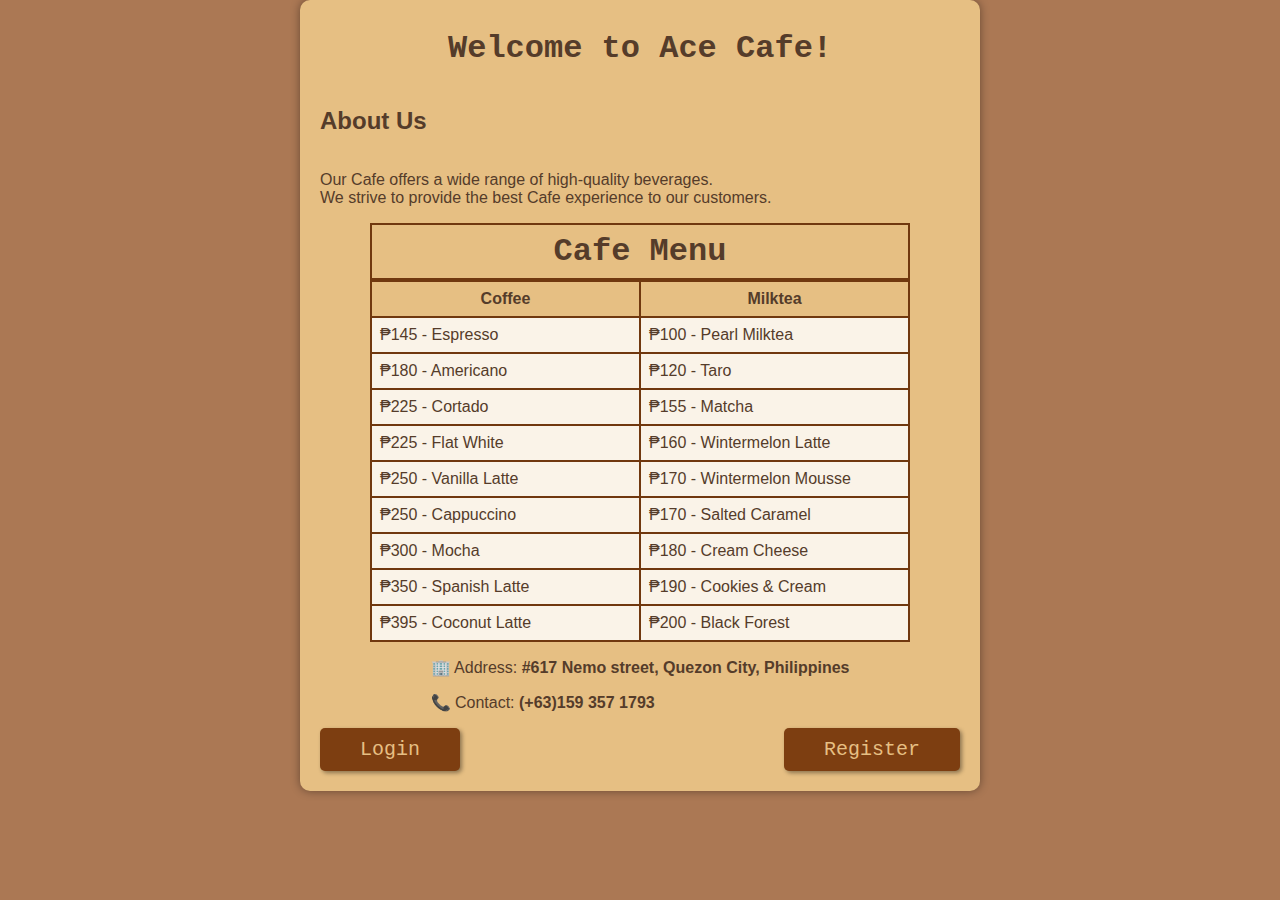
<file: Index.html>
<!DOCTYPE html>
<html lang="EN">
<head>
<meta charset="UTF-8">
<meta name="viewport" content="width=device-width, initial-scale=1.0">
<title>Welcome to Ace Cafe!</title>
<link rel="stylesheet" href="./CSS/Styles.css">
</head>
<body>
<div class="container">
    <div>
        <h1>Welcome to Ace Cafe!</h1>
    </div>
        <h2>About Us</h2>
        <p>Our Cafe offers a wide range of high-quality beverages. <br>
        We strive to provide the best Cafe experience to our customers.</p>
    <div>
        <table>
            <caption>Cafe Menu</caption>
            <tr><th>Coffee</th>              <th>Milktea</th></tr>
            <tr><td>₱145 - Espresso</td>     <td>₱100 - Pearl Milktea</td></tr>
            <tr><td>₱180 - Americano</td>    <td>₱120 - Taro</td></tr>
            <tr><td>₱225 - Cortado</td>      <td>₱155 - Matcha</td></tr>
            <tr><td>₱225 - Flat White</td>   <td>₱160 - Wintermelon Latte</td></tr>
            <tr><td>₱250 - Vanilla Latte</td><td>₱170 - Wintermelon Mousse</td></tr>
            <tr><td>₱250 - Cappuccino</td>   <td>₱170 - Salted Caramel</td></tr>
            <tr><td>₱300 - Mocha</td>        <td>₱180 - Cream Cheese</td></tr>
            <tr><td>₱350 - Spanish Latte</td><td>₱190 - Cookies & Cream</td></tr>
            <tr><td>₱395 - Coconut Latte</td><td>₱200 - Black Forest</td></tr>
        </table>
        <style>
            table {
                width: 540px;
                height: 360px;
            }

            th {
                text-align: center;
            }
        </style>
    </div>
    <div>
    <footer>
        <p>🏢 Address: <strong>#617 Nemo street, Quezon City, Philippines</strong></p>
        <p>📞 Contact: <strong>(+63)159 357 1793</strong></p>
    </footer>
    </div>
    <div id="LRButton">
        <a href="./Users/Login.html"><button class="LRButton">Login</button></a>
        <a href="./Users/Register.html"><button class="LRButton">Register</button></a>
    </div>
    <style>
        .container div {
            display: flex;
            flex-direction: column;
            justify-content: center;
            align-items: center;
            margin: 0;
            padding: 0;
        }

        #LRButton {display: flex; flex-direction: row; justify-content: space-between;}
    </style>
</div>
</body>
</html>
</file>
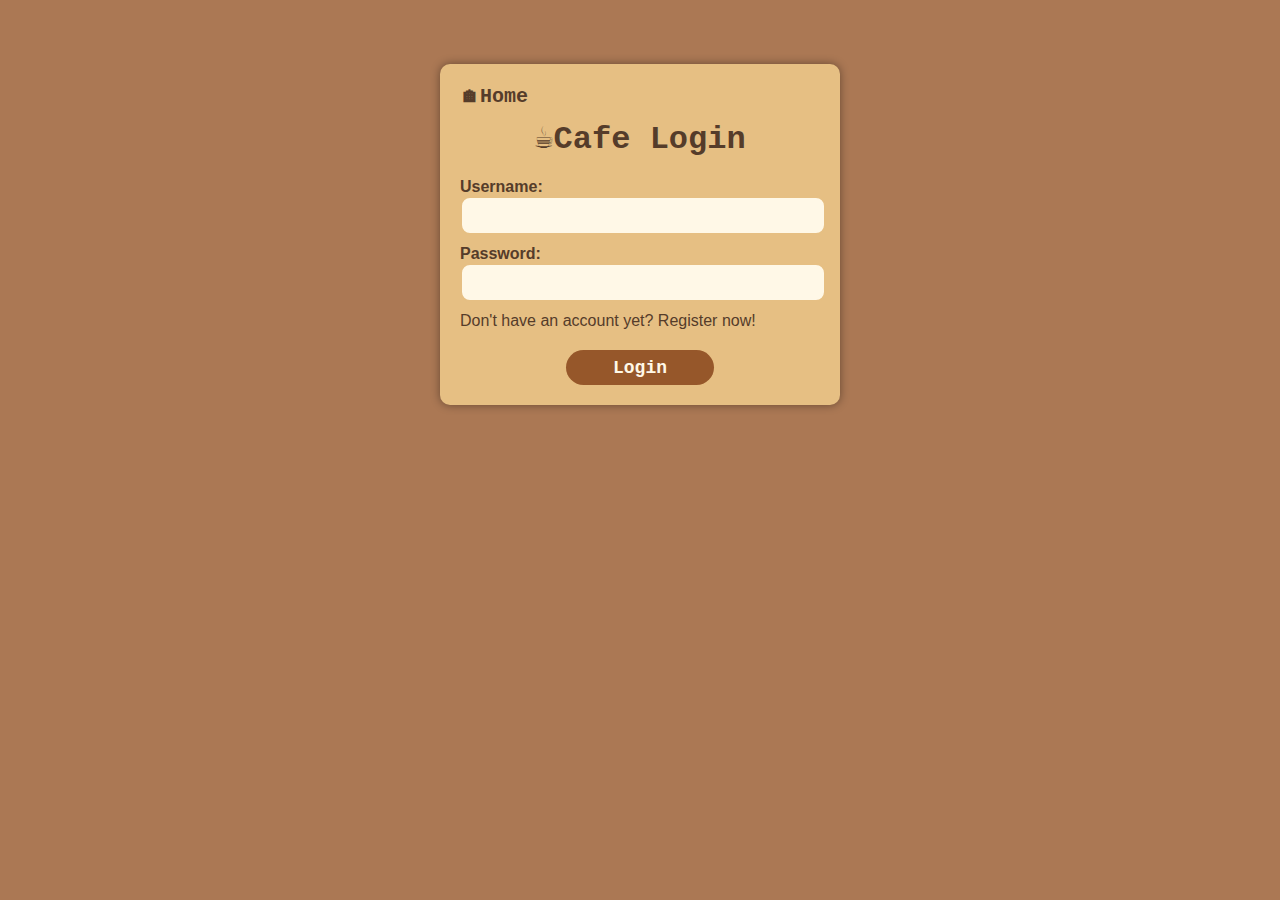
<file: Users/Login.html>
<!DOCTYPE html>
<html lang="EN">
<head>
<meta charset="UTF-8">
<meta name="viewport" content="width=device-width, initial-scale=1.0">
<title>Ace Cafe - Login</title>
<link rel="stylesheet" type="text/css" href="../CSS/Styles.css">
</head>
<body>
<div class="Access-container">
<style>
.HomeButton, .HomeButton:visited {
    font-family: 'Courier New', monospace;
    font-size: 20px;
    font-weight: bold;
    margin: 0;
    padding: 0;
    color: #553C2A;
    text-decoration: none;
}

.HomeButton:hover {
    color: #8B4513;
    text-decoration: underline;
}</style>
<a class="HomeButton" href="../Index.html">🏠︎Home</a>
<h1>☕︎Cafe Login</h1>
<form action="./Login.php" method="POST">
    <label>Username:</label>
    <input class="textinput" name="Username" maxlength="20" required type="text">
    <label>Password:</label>
    <input class="textinput" name="Password" required type="password">   
    <p>Don't have an account yet? <a href="Register.html">Register </a>now!</p>
    <button class="AccessButton" type="submit">Login</button>
</form>
</div>
</body>
</html>
</file>
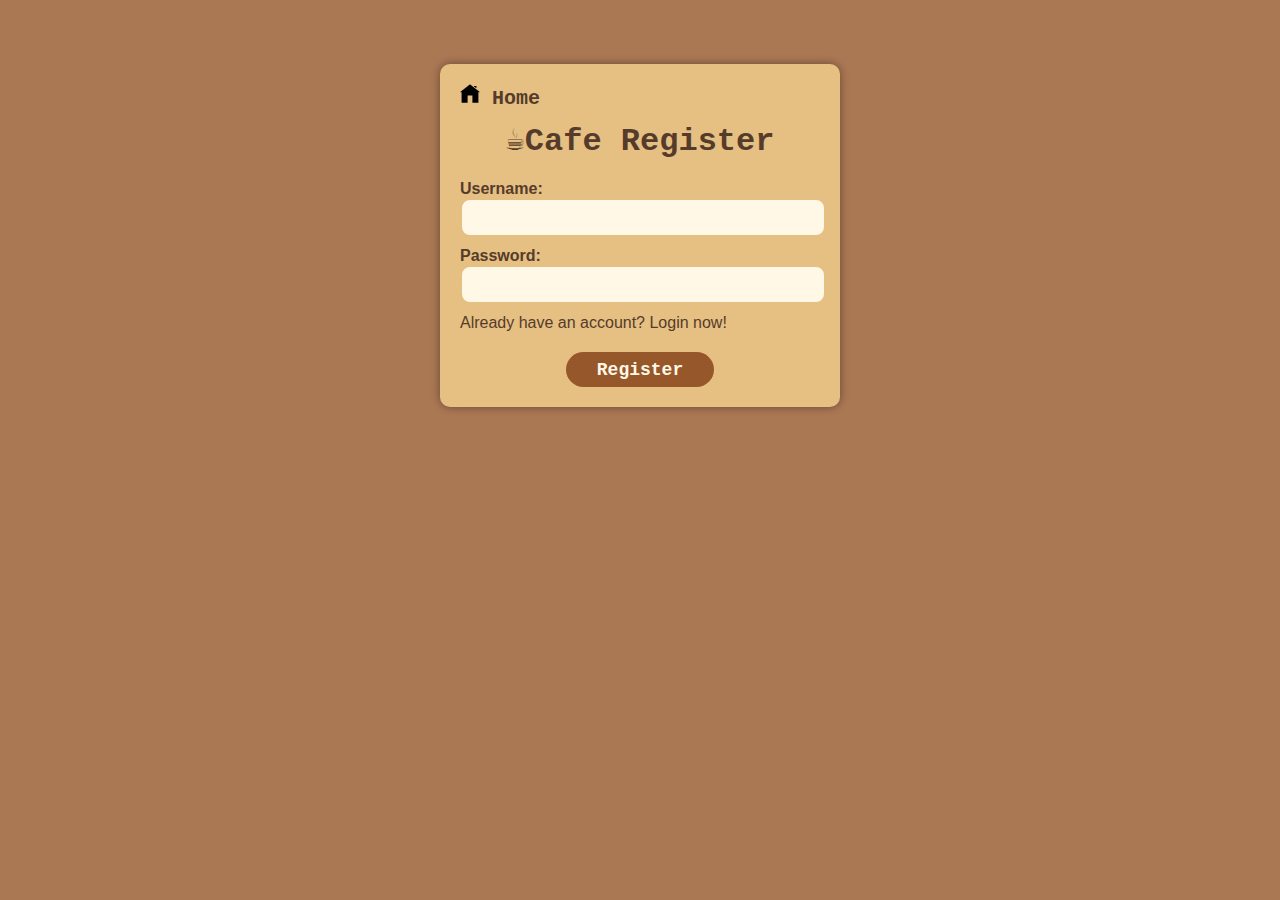
<file: Users/Register.html>
<!DOCTYPE html>
<html lang="EN">
<head>
<meta charset="UTF-8">
<meta name="viewport" content="width=device-width, initial-scale=1.0">
<title>Ace Cafe - Register</title>
<link rel="stylesheet" type="text/css" href="../CSS/Styles.css">
</head> 
<body>
<div class="Access-container">
<style>
.HomeButton, .HomeButton:visited {
    font-family: 'Courier New', monospace;
    font-size: 20px;
    font-weight: bold;
    margin: 0;
    padding: 0;
    color: #553C2A;
    text-decoration: none;
}

.HomeButton:hover {
    color: #8B4513;
    text-decoration: underline;
}</style>
<a class="HomeButton" href="../Index.html"><svg xmlns="http://www.w3.org/2000/svg" x="0px" y="0px" width="20" height="20" viewBox="0 0 50 50">
<path d="M 25 1.0507812 C 24.7825 1.0507812 24.565859 1.1197656 24.380859 1.2597656 L 1.3808594 19.210938 C 0.95085938 19.550938 0.8709375 20.179141 1.2109375 20.619141 C 1.5509375 21.049141 2.1791406 21.129062 2.6191406 20.789062 L 4 19.710938 L 4 46 C 4 46.55 4.45 47 5 47 L 19 47 L 19 29 L 31 29 L 31 47 L 45 47 C 45.55 47 46 46.55 46 46 L 46 19.710938 L 47.380859 20.789062 C 47.570859 20.929063 47.78 21 48 21 C 48.3 21 48.589063 20.869141 48.789062 20.619141 C 49.129063 20.179141 49.049141 19.550938 48.619141 19.210938 L 25.619141 1.2597656 C 25.434141 1.1197656 25.2175 1.0507812 25 1.0507812 z M 35 5 L 35 6.0507812 L 41 10.730469 L 41 5 L 35 5 z"></path>
</svg>
<span>Home</span></a>
<h1>☕︎Cafe Register</h1>
<form action="./Register.php" method="POST"> 
    <label>Username:</label>
    <input class="textinput" name="Username" maxlength="20" required type="text">
    <label>Password:</label>
    <input class="textinput" name="Password" required type="password">
    <p>Already have an account? <a href="Login.html">Login </a>now!</p>
    <button class="AccessButton" type="submit">Register</button>
</form>
</div>
</body>
</html>
</file>
<file: CSS/Styles.css>
html, body {
    font-family: Arial, Helvetica, sans-serif;
    background-color: rgb(171, 120, 84);
    margin: 0;
    padding: 0;
}

div {
    margin-bottom: 24px;
}

::-webkit-scrollbar {
    display: none;
}






/* HEADER NAVBAR */
header {
    display: flex;
    justify-content: space-evenly;
    align-items: center;
    background-color: rgb(150, 87, 42);
    padding: 10px 0;
    height: 75px;
}

header h1 {
    font-family: 'Courier New', monospace;
    font-size: 32px;
    font-weight: bold;
    color: #FFF8E7;
}

header nav ul {
    display: flex;
    list-style-type: none;
    margin: 0;
    padding: 0;
}

header nav ul li {
    margin: 0 10px;
}

header nav ul li a {
    text-decoration: none;
    color: #FFF8E7;
    padding: 10px 15px;
    transition: background-color 0.3s;
}

header nav ul li a:hover {
    background-color: rgb(171, 120, 84);
}

header nav ul li a.active {
    color: #FFF8E7;
    background-color: rgb(171, 120, 84);
}






/* CONTENT */
main {
    display: flex;
    flex-direction: column;
    align-items: center;
    margin: 0 auto;
    padding: 20px;
}

.container {
    display: flex;
    flex-direction: column;
    margin: 0 auto;
    padding: 20px;
    color: #553C2A;
    width: 640px;
    position: relative;
    background-color: #E6BF83;
    background-size: 40px 40px;
    border-radius: 10px;
    box-shadow: 0 0 10px rgba(0, 0, 0, 0.4);
}

.container h1 {
    font-family: 'Courier New', monospace;
    font-size: 32px;
    font-weight: bold;
    text-align: center;
    margin: 10px 0 20px 0;
}

.container label {
    font-family: Arial, Helvetica, sans-serif;
    font-size: medium;
    font-weight: bold;
    margin: 0 auto;
}

table {
    table-layout: fixed;
    width: 100%;
    border: 2px solid #70380F;
    border-collapse: collapse;
}

caption {
    font-family: 'Courier New', monospace;
    font-size: 32px;
    font-weight: bold;
    padding: 8px;
    color: #553C2A;
    background-color: #E6BF83;
    border: 2px solid #70380F;
}

th {
    text-align: left;
    padding: 8px;
    background-color: #E6BF83;
    border: 2px solid #70380F;
}

td {
    text-align: left;
    padding: 8px;
    background-color: #FAF3E8;
    border: 2px solid #70380F;
}

.textinput, .numinput {
    font-family: Arial, Helvetica, sans-serif;
    font-weight: bold;
    color: #8B4513;
    text-align: center;
    height: auto;
    width: 95%;
    background-color: #FFF8E7;
    padding: 10px;
    border: 2px solid #E6BF83;
    border-radius: 10px;
    margin-bottom: 10px;
}

.textinput:focus, .numinput:focus {
    color: #8B4513;
    outline-color: #FFF8E7;
    background-color: #FFF8E7;
    box-shadow: -3px -3px 15px #8B4513;
    transition: 0.2s;
    transition-property: box-shadow;
}

.numinput::-webkit-inner-spin-button,
.numinput::-webkit-outer-spin-button {
    -webkit-appearance: none;
    margin: 0;
}

#Beverage, #Beverage2 {
    font-family: 'Courier New', monospace;
    font-weight: bold;
    font-size: medium;
    text-decoration: solid;
    text-decoration-color: #8B4513;
    width: 95%;
    height: auto;
    padding: 10px;
    background-color: #FFF8E7;
    border-radius: 10px;
    margin-bottom: 10px;
}

#Beverage option.select-holder, #Beverage2 option.select-holder {
    font-family: Arial, Helvetica, sans-serif;
    font-weight: bold;
    text-align: center;
}

#OrderButton,
.LRButton {
    font-family: 'Courier New', monospace;
    font-size: 20px;
    color: #E6BF83;
    padding: 0.5em 2em;
    background-color: #7D3E11;
    border: transparent;
    border-radius: 5px;
    box-shadow: 2px 2px 4px rgba(0, 0, 0, 0.4);
}

#OrderButton:hover,
.LRButton:hover {
    background: linear-gradient(90deg, rgb(150, 87, 42) 0%, rgb(171, 120, 8) 100%);
}

#OrderButton:active,
.LRButton:active {
    transform: translate(0em, 0.2em);
}

#LRButton a, #LRButton a:visited {
    font-family: 'Courier New', monospace;
    font-size: 20px;
    color: #E6BF83;
    text-decoration: none;
}

#LogoutButton {
    display: flex;
    font-family: 'Courier New', monospace;
    font-weight: bold;
    color: #FFF8E7;
    justify-content: center;
    align-items: center;
    width: 148px;
    height: 35px;
    border: none;
    border-radius: 20px;
    background: #70380F;
    cursor: pointer;
    gap: 5px;
}

#LogoutButton:hover {
    background: linear-gradient(90deg, #E6BF83 0%, #70380F 100%);
}

.Access-container {
    display: flex;
    flex-direction: column;
    margin: 0 auto;
    margin-top: 5%;
    padding: 20px;
    color: #553C2A;
    width: 360px;
    position: relative;
    background-color: #E6BF83;
    background-size: 40px 40px;
    border-radius: 10px;
    box-shadow: 0 0 10px rgba(0, 0, 0, 0.4);
}

.Access-container h1 {
    font-family: 'Courier New', monospace;
    font-size: 32px;
    font-weight: bold;
    text-align: center;
    margin: 10px 0 20px 0;
}

.Access-container label {
    font-family: Arial, Helvetica, sans-serif;
    font-size: medium;
    font-weight: bold;
    margin: 0 auto;
}

.Access-container p {
    font-family: Arial, Helvetica, sans-serif;
    font-size: medium;
    font-weight: 500;
    color: #553C2A;
    margin: 0 auto;
    margin-bottom: 20px;
}

.Access-container p a, .Access-container p a:visited {
    color: #553C2A;
    text-decoration: none;
}

.Access-container p a:hover {
    color: #8B4513;
    text-decoration: underline;
}

.AccessButton {
    display: block;
    font-family: 'Courier New', monospace;
    font-size: 18px;
    font-weight: bold;
    color: #FFF8E7;
    justify-content: center;
    align-items: center;
    width: 148px;
    height: 35px;
    margin: auto;
    border: none;
    border-radius: 24px;
    background-color: rgb(150, 87, 42);
    cursor: pointer;
    gap: 5px;
}
</file>
